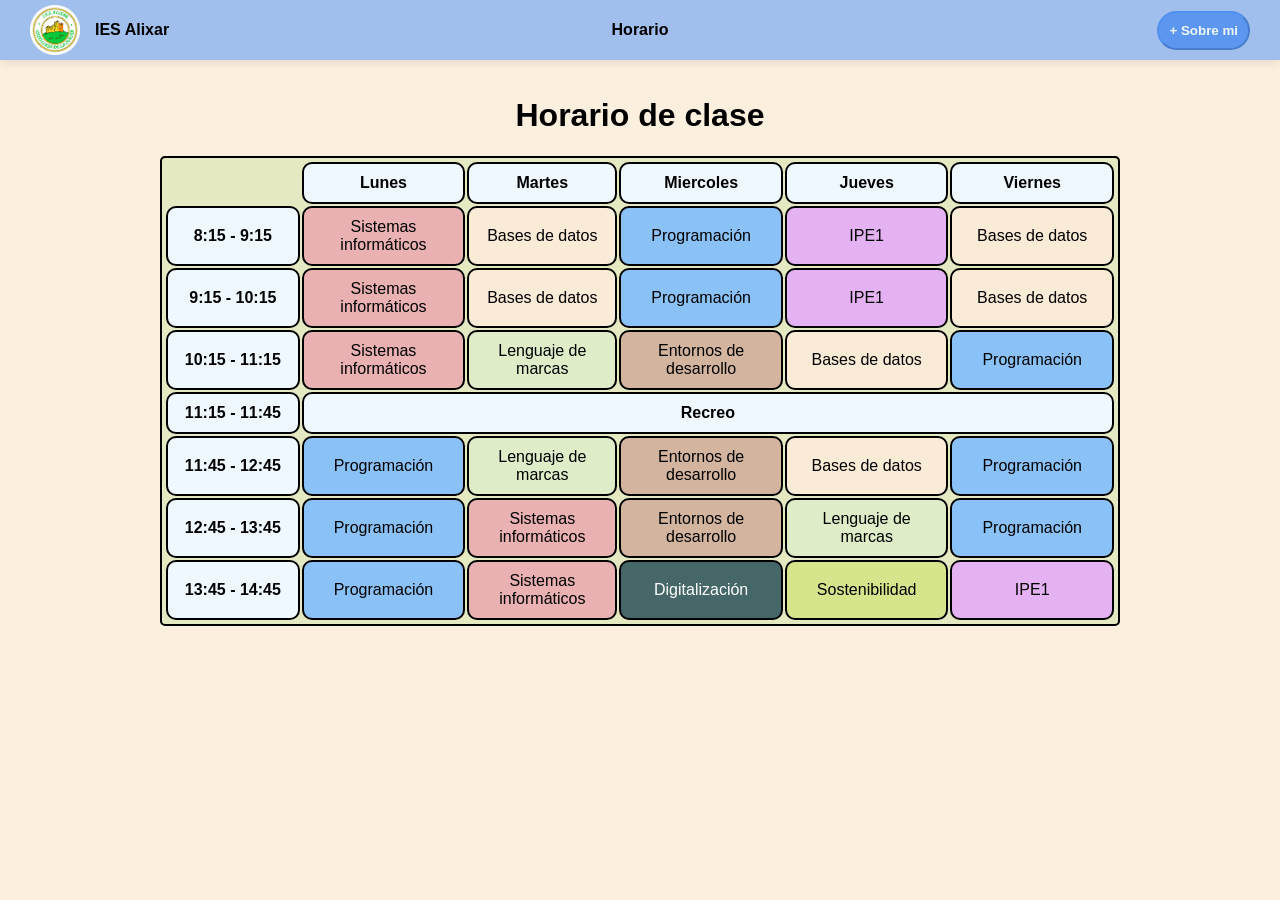
<file: index.html>
<!DOCTYPE html>
<html lang="en">
    <link rel="stylesheet" href="Horario.css">
    <link rel="icon" type="image" href="Imagenes/Alixar.png">
<head>
    <meta charset="UTF-8">
    <meta name="viewport" content="width=device-width, initial-scale=1.0">
    <title>Horario de clase</title>
</head>
<body style="background-color: rgb(253, 239, 222);">
<!--Toda esta parte del codigo es para hacer el horario (La tabla del horario)-->    
    <h1>Horario de clase</h1>
    <table>
        <tr>
            <th style="border: 0px"></th>
            <th class="horas">Lunes</th>
            <th class="horas">Martes</th>
            <th class="horas">Miercoles</th>
            <th class="horas">Jueves</th>
            <th class="horas">Viernes</th>
        </tr>
        <tr>
            <th class="horas">8:15 - 9:15</th>
            <td class="Sistemas"><a href="https://educacionadistancia.juntadeandalucia.es/centros/sevilla/course/view.php?id=1298">Sistemas informáticos</a></td>
            <td class="Bases"><a href="https://educacionadistancia.juntadeandalucia.es/centros/sevilla/course/view.php?id=1301">Bases de datos</a></td>
            <td class="programacion">Programación</td>
            <td class="IPE">IPE1</td>
            <td class="Bases"><a href="https://educacionadistancia.juntadeandalucia.es/centros/sevilla/course/view.php?id=1301">Bases de datos</a></td>
        </tr>
        <tr>
            <th class="horas">9:15 - 10:15</th>
            <td class="Sistemas"><a href="https://educacionadistancia.juntadeandalucia.es/centros/sevilla/course/view.php?id=1298">Sistemas informáticos</a></td>
            <td class="Bases"><a href="https://educacionadistancia.juntadeandalucia.es/centros/sevilla/course/view.php?id=1301">Bases de datos</a></td>
            <td class="programacion">Programación</td>
            <td class="IPE">IPE1</td>
            <td class="Bases"><a href="https://educacionadistancia.juntadeandalucia.es/centros/sevilla/course/view.php?id=1301">Bases de datos</a></td>
        </tr>
        <tr>
            <th class="horas">10:15 - 11:15</th>
            <td class="Sistemas"><a href="https://educacionadistancia.juntadeandalucia.es/centros/sevilla/course/view.php?id=1298">Sistemas informáticos</a></td>
            <td class="lenguaje">Lenguaje de marcas</td>
            <td class="entornos"><a href="https://educacionadistancia.juntadeandalucia.es/centros/sevilla/course/view.php?id=1255">Entornos de desarrollo</a></td>
            <td class="Bases"><a href="https://educacionadistancia.juntadeandalucia.es/centros/sevilla/course/view.php?id=1301">Bases de datos</a></td>
            <td class="programacion">Programación</td>
        </tr>
        <tr>
            <th class="horas">11:15 - 11:45</th>
            <th colspan="5"; style="background-color: aliceblue;">Recreo</th>
        </tr>
        <tr>
            <th class="horas">11:45 - 12:45</th>
            <td class="programacion">Programación</td>
            <td class="lenguaje">Lenguaje de marcas</td>
            <td class="entornos"><a href="https://educacionadistancia.juntadeandalucia.es/centros/sevilla/course/view.php?id=1255">Entornos de desarrollo</a></td>
            <td class="Bases"><a href="https://educacionadistancia.juntadeandalucia.es/centros/sevilla/course/view.php?id=1301">Bases de datos</a></td>
            <td class="programacion">Programación</td>
        </tr>
        <tr>
            <th class="horas">12:45 - 13:45</th>
            <td class="programacion">Programación</td>
            <td class="Sistemas"><a href="https://educacionadistancia.juntadeandalucia.es/centros/sevilla/course/view.php?id=1298">Sistemas informáticos</a></td>
            <td class="entornos"><a href="https://educacionadistancia.juntadeandalucia.es/centros/sevilla/course/view.php?id=1255">Entornos de desarrollo</a></td>
            <td class="lenguaje">Lenguaje de marcas</td>
            <td class="programacion">Programación</td>
        </tr>
        <tr>
            <th class="horas">13:45 - 14:45</th>
            <td class="programacion">Programación</td> 
            <td class="Sistemas"><a href="https://educacionadistancia.juntadeandalucia.es/centros/sevilla/course/view.php?id=1298">Sistemas informáticos</a></td>
            <td class="digi"><a href="https://educacionadistancia.juntadeandalucia.es/centros/sevilla/course/view.php?id=1297"; style="color: white;">Digitalización</a></td>
            <td class="sos">Sostenibilidad</td>
            <td class="IPE">IPE1</td>
        </tr>
    </table>
<!--Aqui vamos ha hacer la barra de inicio que siemrpe esta en la parte superior de la pagina web-->
    <nav class="barraNavegacion">
<!--Este div es para el logo de IES Alixar y el texto-->        
        <div>
            <img src="Imagenes/image.png" width="50px" height="50px">
            <a href="https://sites.google.com/g.educaand.es/web-iesalixar-org"><strong class="contentBar">IES Alixar</strong></a>
        </div>
<!--Este div es para el boton de +sobre mi-->        
        <div class="linkBar">
            <a href="SobreMi.html" style="color: aliceblue;"><button class="bottonBar"><strong>+ Sobre mi</strong></button></a>
        </div>
        <div class="contenedorHorario">
            <a href="index.html" class="horarioBar"><strong>Horario</strong></a>
        </div>
    </nav>
</body>
</html>
</file>
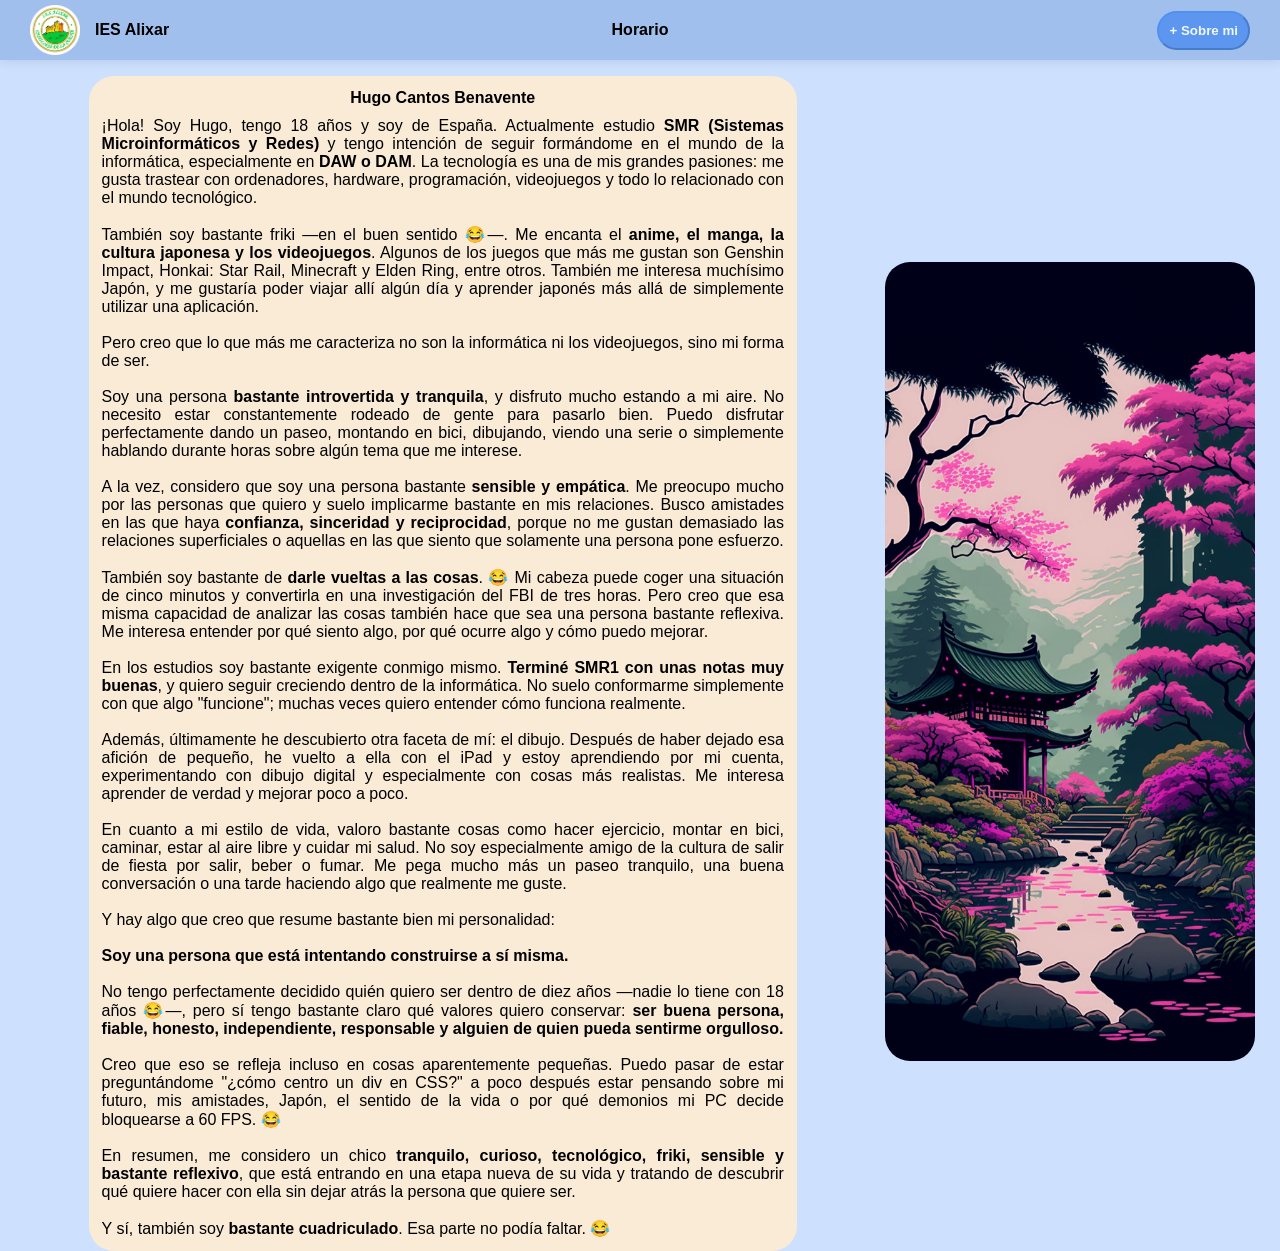
<file: SobreMi.html>
<!DOCTYPE html>
<html lang="en">
    <link rel="icon" type="image" href="Imagenes/Alixar.png">
    <link rel="stylesheet" href="SobreMi.css">
<head>
    <meta charset="UTF-8">
    <meta name="viewport" content="width=device-width, initial-scale=1.0">
    <title>SobreMi</title>
</head>
<body style="background-color: rgb(205, 225, 255);">
<!--Aqui vamos ha hacer la barra de inicio que siemrpe esta en la parte superior de la pagina web-->
    <nav class="barraNavegacion">
        <div>
            <img src="Imagenes/image.png" width="50px" height="50px">
            <a href="https://sites.google.com/g.educaand.es/web-iesalixar-org"><strong class="contentBar" style="color: black;">IES Alixar</strong></a>
        </div>
        <div class="linkBar">
            <button class="bottonBar"><a href="SobreMi.html" style="color: aliceblue;"><strong>+ Sobre mi</strong></a></button>
        </div>
        <div class="contenedorHorario">
            <a href="index.html" class="horarioBar"><strong>Horario</strong></a>
        </div>
    </nav>
<!--Aqui voy a empezar a poner cosas sobre mi-->
<div class="contenedorSobreMi">
    <!--En este div ira mi descripcion y algun dato sobre mi-->
    <div class="cabecera">
        <table>
            <tr>
                <th style="padding-bottom: 7px;">Hugo Cantos Benavente </th>
            </tr>
            <tr>
                <td style="text-align: justify;">
                    ¡Hola! Soy Hugo, tengo 18 años y soy de España. Actualmente estudio <strong>SMR (Sistemas Microinformáticos y Redes)</strong> y tengo intención de seguir formándome en 
                    el mundo de la informática, especialmente en <strong>DAW o DAM</strong>. La tecnología es una de mis grandes pasiones: me gusta trastear con ordenadores, hardware, 
                    programación, videojuegos y todo lo relacionado con el mundo tecnológico.<br><br>

                    También soy bastante friki —en el buen sentido 😂—. Me encanta el <strong>anime, el manga, la cultura japonesa y los videojuegos</strong>. Algunos de los juegos que más 
                    me gustan son Genshin Impact, Honkai: Star Rail, Minecraft y Elden Ring, entre otros. También me interesa muchísimo Japón, y me gustaría poder viajar 
                    allí algún día y aprender japonés más allá de simplemente utilizar una aplicación.<br><br>

                    Pero creo que lo que más me caracteriza no son la informática ni los videojuegos, sino mi forma de ser.<br><br>

                    Soy una persona <strong>bastante introvertida y tranquila</strong>, y disfruto mucho estando a mi aire. No necesito estar constantemente rodeado 
                    de gente para pasarlo bien. Puedo disfrutar perfectamente dando un paseo, montando en bici, dibujando, viendo una serie o simplemente 
                    hablando durante horas sobre algún tema que me interese.<br><br>

                    A la vez, considero que soy una persona bastante <strong>sensible y empática</strong>. Me preocupo mucho por las personas que quiero y suelo implicarme bastante 
                    en mis relaciones. Busco amistades en las que haya <strong>confianza, sinceridad y reciprocidad</strong>, porque no me gustan demasiado las relaciones superficiales o 
                    aquellas en las que siento que solamente una persona pone esfuerzo. <br><br>

                    También soy bastante de <strong>darle vueltas a las cosas</strong>. 😂 Mi cabeza puede coger una situación de cinco minutos y convertirla en una investigación 
                    del FBI de tres horas. Pero creo que esa misma capacidad de analizar las cosas también hace que sea una persona bastante reflexiva. 
                    Me interesa entender por qué siento algo, por qué ocurre algo y cómo puedo mejorar. <br><br>

                    En los estudios soy bastante exigente conmigo mismo. <strong>Terminé SMR1 con unas notas muy buenas</strong>, y quiero seguir creciendo dentro de la informática. 
                    No suelo conformarme simplemente con que algo "funcione"; muchas veces quiero entender cómo funciona realmente. <br><br>

                    Además, últimamente he descubierto otra faceta de mí: el dibujo. Después de haber dejado esa afición de pequeño, he vuelto a ella con el iPad y estoy aprendiendo 
                    por mi cuenta, experimentando con dibujo digital y especialmente con cosas más realistas. Me interesa aprender de verdad y mejorar poco a poco. <br><br>

                    En cuanto a mi estilo de vida, valoro bastante cosas como hacer ejercicio, montar en bici, caminar, estar al aire libre y cuidar mi salud. No 
                    soy especialmente amigo de la cultura de salir de fiesta por salir, beber o fumar. Me pega mucho más un paseo tranquilo, una buena conversación o 
                    una tarde haciendo algo que realmente me guste. <br><br>

                    Y hay algo que creo que resume bastante bien mi personalidad: <br><br>

                    <strong>Soy una persona que está intentando construirse a sí misma.</strong><br><br>

                    No tengo perfectamente decidido quién quiero ser dentro de diez años —nadie lo tiene con 18 años 😂—, pero sí tengo bastante 
                    claro qué valores quiero conservar: <strong>ser buena persona, fiable, honesto, independiente, responsable y alguien de quien pueda sentirme orgulloso.</strong><br><br>

                    Creo que eso se refleja incluso en cosas aparentemente pequeñas. Puedo pasar de estar preguntándome "¿cómo centro un div en CSS?" a poco después estar 
                    pensando sobre mi futuro, mis amistades, Japón, el sentido de la vida o por qué demonios mi PC decide bloquearse a 60 FPS. 😂 <br><br>

                    En resumen, me considero un chico <strong>tranquilo, curioso, tecnológico, friki, sensible y bastante reflexivo</strong>, que está entrando en una 
                    etapa nueva de su vida y tratando de descubrir qué quiere hacer con ella sin dejar atrás la persona que quiere ser. <br><br>

                    Y sí, también soy <strong>bastante cuadriculado</strong>. Esa parte no podía faltar. 😂
                </td>
            </tr>    
        </table>
    </div>
    <!--En este div ira una foto mia-->
    <div class="imagenes">
        <img src="Imagenes/japaneseTemple.png" width="100%" style="border-radius: 25px;">
    </div>
</div>
</body>
</html>
</file>
<file: Horario.css>
a {
    text-decoration: none;
    color: black;
}
body {
    margin: 0;
    padding-top: 76px;
}
h1 {
    text-align: center;
    font-family: Verdana, Geneva, Tahoma, sans-serif; 
}
table {
    width: 75%;
    margin: 0 auto;
    border: 2px solid black;
    border-radius: 5px;
    padding: 2px;
    background-color: rgb(229, 233, 194);
}

th, td {
    width: 10%;
    border: 2px solid black;
    border-radius: 10px;
    text-align: center;
    font-family: Arial, Helvetica, sans-serif;
    padding: 10px;
}

.Sistemas {
    background-color: rgb(233, 177, 177);
}

.Bases {
    background-color: antiquewhite;
}

.programacion {
    background-color: rgb(138, 194, 247);
}

.IPE {
    background-color: rgb(228, 177, 243);
}

.lenguaje{
    background-color: rgb(222, 236, 200);
}

.entornos {
    background-color: rgb(211, 180, 158);
}

.digi {
    background-color: rgb(69, 103, 104);
    color: white;
}

.sos {
    background-color: rgb(214, 228, 139);
}

.horas {
    background-color: aliceblue;
}

td:hover {
    transition: transform 0.2s ease;
    transform: scale(1.1);
}

.horas {
    background-color: aliceblue;
}

.barraNavegacion{
    position: fixed;
    top: 0;
    left: 0;
    width: 100%;
    height: 60px;

    display: flex;
    align-items: center;
    justify-content: space-between;
    font-family: Arial, Helvetica, sans-serif;

    padding: 0 30px;
    box-sizing: border-box;

    background: rgb(161, 191, 236);
    z-index: 1000;

    box-shadow: 0 2px 10px rgba(0, 0, 0, 0.1);
}

.contentBar{
    font-family: Arial, Helvetica, sans-serif;
    padding: 0 15px;
}

.barraNavegacion > div {
    display: flex;
    align-items: center;
}

.barraNavegacion > div:first-child,
.barraNavegacion .linkBar,
.barraNavegacion .contenedorHorario a {
    transition: transform 0.2s ease;
}

.barraNavegacion > div:first-child:hover,
.barraNavegacion .linkBar:hover,
.barraNavegacion .contenedorHorario a:hover {
    transform: scale(1.1);
}

.linkBar{
    margin-left: auto;
}

.bottonBar{
    border-radius: 25px;
    padding: 10px;
    color: aliceblue;
    background-color: rgba(68, 136, 240, 0.733);
    border-color: rgba(68, 137, 240, 0.411);
}

.horarioBar {
    display: block;
    padding: 10px 15px;
}

.contenedorHorario{
    position: absolute;
    left: 50%;
    transform: translateX(-50%);
}
</file>
<file: SobreMi.css>
body {
    margin: 0;
    padding-top: 76px;
    font-family: Arial, Helvetica, sans-serif;
}

.barraNavegacion{
    position: fixed;
    top: 0;
    left: 0;
    width: 100%;
    height: 60px;

    display: flex;
    align-items: center;
    justify-content: space-between;
    font-family: Arial, Helvetica, sans-serif;

    padding: 0 30px;
    box-sizing: border-box;

    background: rgb(161, 191, 236);
    z-index: 1000;

    box-shadow: 0 2px 10px rgba(0, 0, 0, 0.1);
}

.contentBar{
    font-family: Arial, Helvetica, sans-serif;
    padding: 0 15px;
}

.barraNavegacion > div {
    display: flex;
    align-items: center;
}

.barraNavegacion > div:first-child,
.barraNavegacion .linkBar,
.barraNavegacion .contenedorHorario a {
    transition: transform 0.2s ease;
}

.barraNavegacion > div:first-child:hover,
.barraNavegacion .linkBar:hover,
.barraNavegacion .contenedorHorario a:hover {
    transform: scale(1.1);
}

.linkBar{
    margin-left: auto;
}

.bottonBar{
    border-radius: 25px;
    padding: 10px;
    color: aliceblue;
    background-color: rgba(68, 136, 240, 0.733);
    border-color: rgba(68, 137, 240, 0.411);
}

a {
    text-decoration: none;
    color:  black;
}

.horarioBar {
    display: block;
    padding: 10px 15px;
}

.contenedorHorario{
    position: absolute;
    left: 50%;
    transform: translateX(-50%);
}

.contenedorSobreMi {
    display: flex;
    justify-content: space-between;
    margin: 0 auto;
    text-align: center;
        
}

table {
    text-align: center;
    border: 0px solid black;
    margin: 0px auto;
    background-color: antiquewhite;
    border-radius: 25px;
    padding: 10px;
    width: 80%;
}

td, th {
    text-align: center;
}

/*Esta clase se encarga del segundo div que ira en la cabezera ("Hugo Cantos Benavente")*/
.cabecera{
    margin-right: 5px auto;
    align-items: center;
    
}

.imagenes {
    margin-right: 25px;
    margin-left: 0px auto;
    align-items: center;
    align-content: center;
}
</file>
